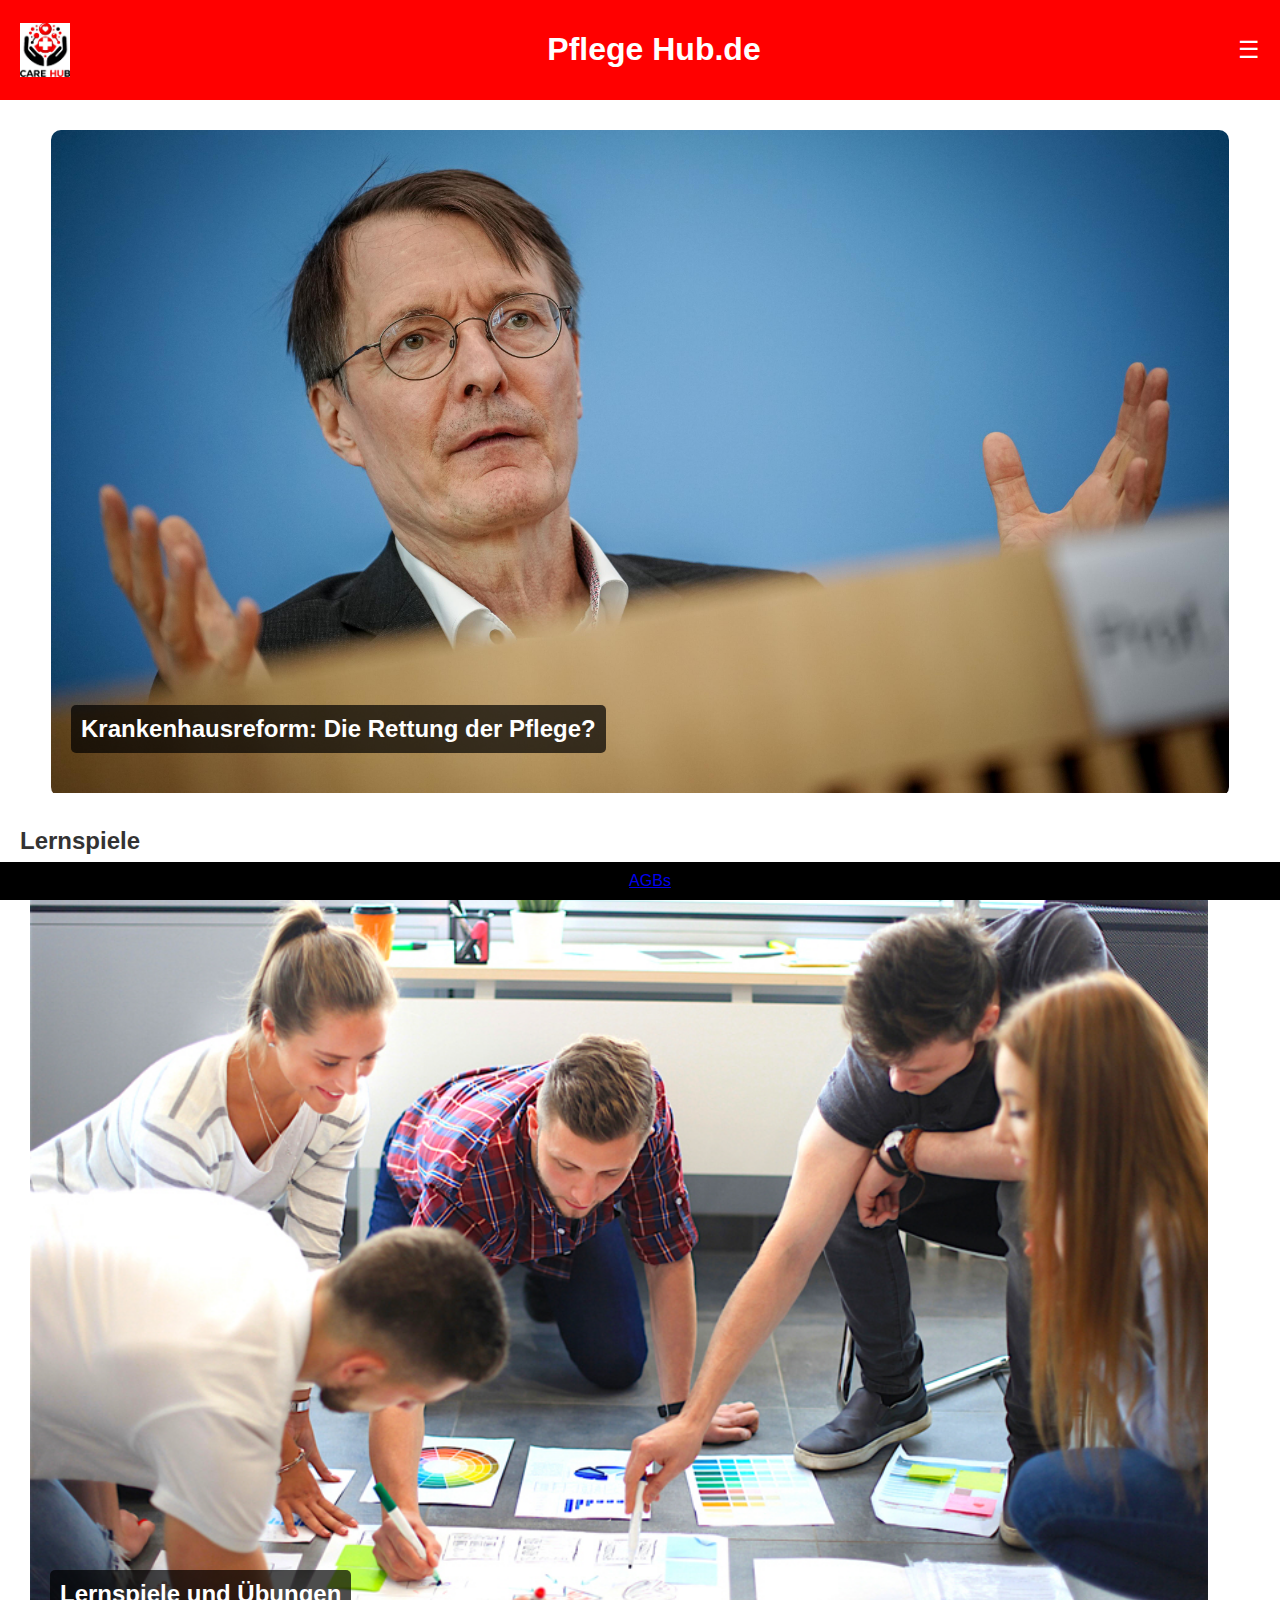
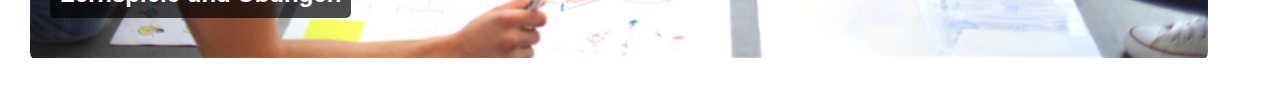
<file: Pflegehub/index.html>
<!DOCTYPE html>
<html lang="de">
<head>
    <meta charset="UTF-8">
    <meta name="viewport" content="width=device-width, initial-scale=1.0">
    <title>Pflegeseite</title>
    <link rel="stylesheet" href="style.css">
</head>
<body>
    <header>
        <img src="Bilder/logo2.JPG" alt="Pflegeseite Logo" class="logo">
        <h1>Pflege Hub.de</h1>
        <nav>
            <a href="#" class="menu-btn" onclick="toggleMenu()">☰</a>
        </nav>
    </header>
    <div id="sidebar" class="sidebar">
        <a href="#" class="close-btn" onclick="toggleMenu()">×</a>
        <a href="news/news.html">News</a>
        <a href="info.html">Info</a>
        <a href="games/menu.html">Spiele und Übungen</a>
    </div>
    <main>
        <section id="articles">
            <div id="article-container"></div>
        </section>
        <section id="games">
            <h2>Lernspiele</h2>
            <div class="game-container" onclick="location.href='games/menu.html'">
                <img src="Bilder/games.jpg" alt="Lernspiele">
                <h3>Lernspiele und Übungen</h3>
            </div>
        </section>
    </main>
    <footer>
        <a href="agb.html">AGBs</a>
    </footer>
    <script src="script.js"></script>
</body>
</html>
</file>
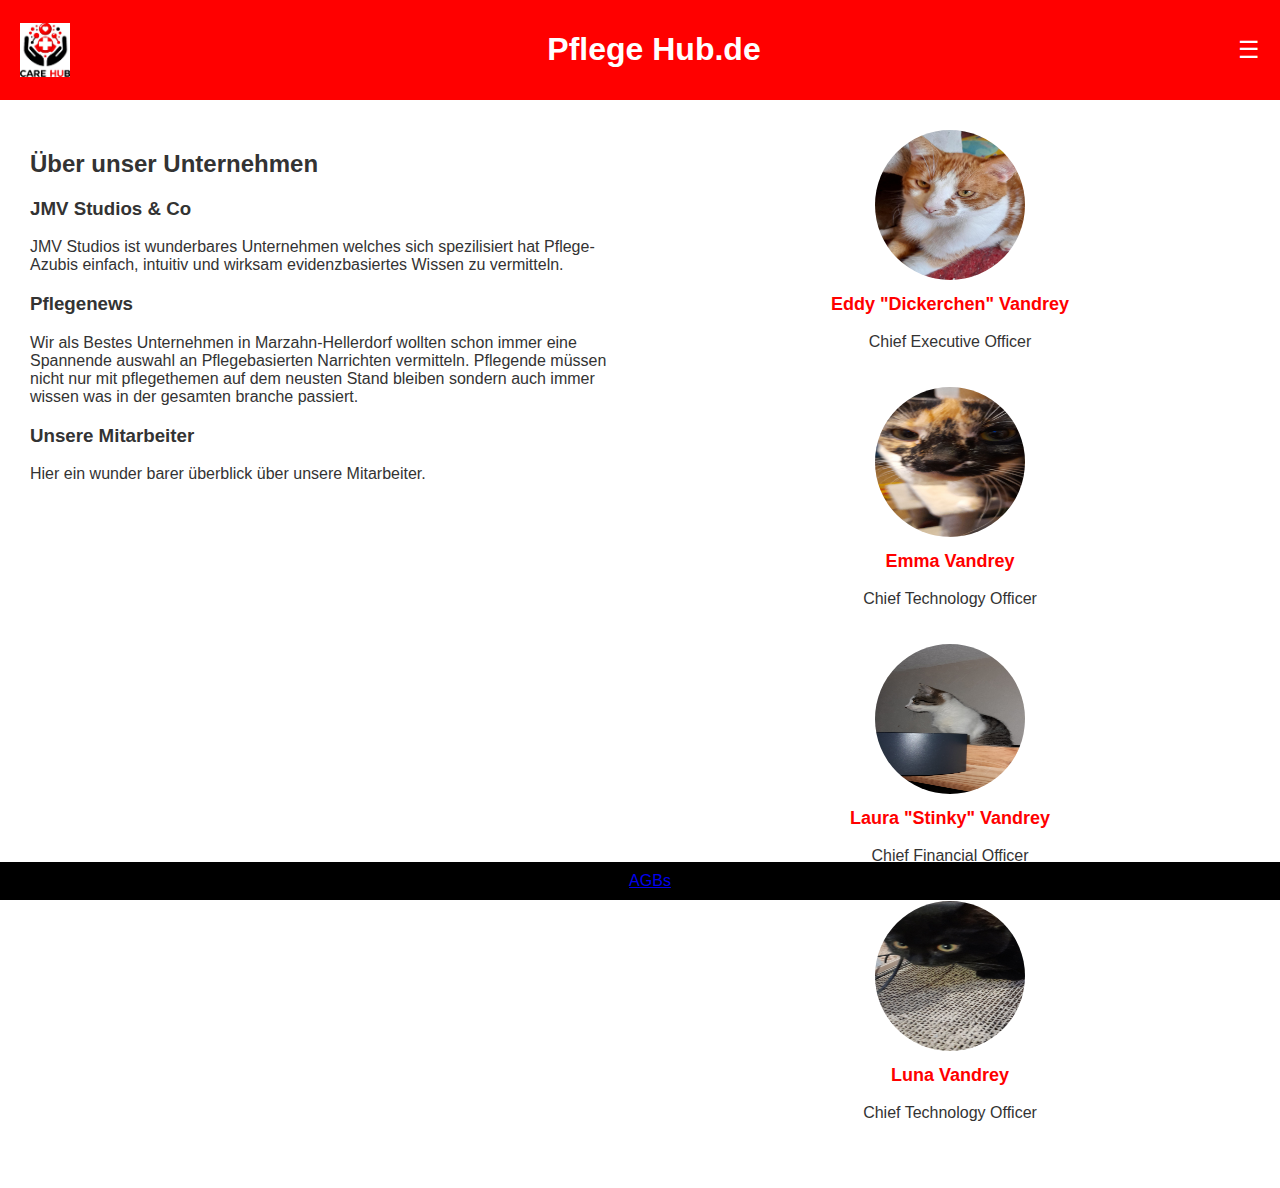
<file: Pflegehub/info.html>
<!DOCTYPE html>
<html lang="de">
<head>
    <meta charset="UTF-8">
    <meta name="viewport" content="width=device-width, initial-scale=1.0">
    <title>Pflegeseite Info</title>
    <link rel="stylesheet" href="style2.css">
</head>
<body>
    <header>
        <img src="Bilder/logo2.JPG" alt="Pflege Hub.de" class="logo">
        <h1>Pflege Hub.de</h1>
        <nav>
            <a href="#" class="menu-btn" onclick="toggleMenu()">☰</a>
        </nav>
    </header>
    <div id="sidebar" class="sidebar">
        <a href="#" class="close-btn" onclick="toggleMenu()">×</a>
        <a href="news/news.html">News</a>
        <a href="games/menu.html">Spiele und Übungen</a>
        <a href="index.html">Hauptmenü</a>
    </div>
    <main>
        <section id="company-info">
            <div class="text-section">
                <h2>Über unser Unternehmen</h2>
                <h3>JMV Studios & Co</h3>
                <p>JMV Studios ist wunderbares Unternehmen welches sich spezilisiert hat Pflege-Azubis einfach, intuitiv und wirksam evidenzbasiertes Wissen zu vermitteln.</p>
                <h3>Pflegenews</h3>
                <p>Wir als Bestes Unternehmen in Marzahn-Hellerdorf wollten schon immer eine Spannende auswahl an Pflegebasierten Narrichten vermitteln. Pflegende müssen nicht nur mit pflegethemen auf dem neusten Stand bleiben sondern auch immer wissen was in der gesamten branche passiert.</p>
                <h3>Unsere Mitarbeiter</h3>
                <p>Hier ein wunder barer überblick über unsere Mitarbeiter.</p>
            </div>
            <div class="staff-section">
                <div class="staff-member">
                    <img src="Bilder/Eddy.jpg" alt="Eddy">
                    <h3>Eddy "Dickerchen" Vandrey</h3>
                    <p>Chief Executive Officer</p>
                </div>
                <div class="staff-member">
                    <img src="Bilder/Emma.jpg" alt="Mitarbeiter 2">
                    <h3>Emma Vandrey</h3>
                    <p>Chief Technology Officer</p>
                </div>
                <div class="staff-member">
                    <img src="Bilder/Stinky.jpg" alt="Mitarbeiter 3">
                    <h3>Laura "Stinky" Vandrey</h3>
                    <p>Chief Financial Officer</p>
                </div>
                <div class="staff-member">
                    <img src="Bilder/Luna.jpg" alt="Mitarbeiter 4">
                    <h3>Luna Vandrey</h3>
                    <p>Chief Technology Officer</p>
                </div>
            </div>
        </section>
    </main>
    <footer>
        <a href="agb.html">AGBs</a>
    </footer>
    <script src="script.js"></script>
</body>
</html>
</file>
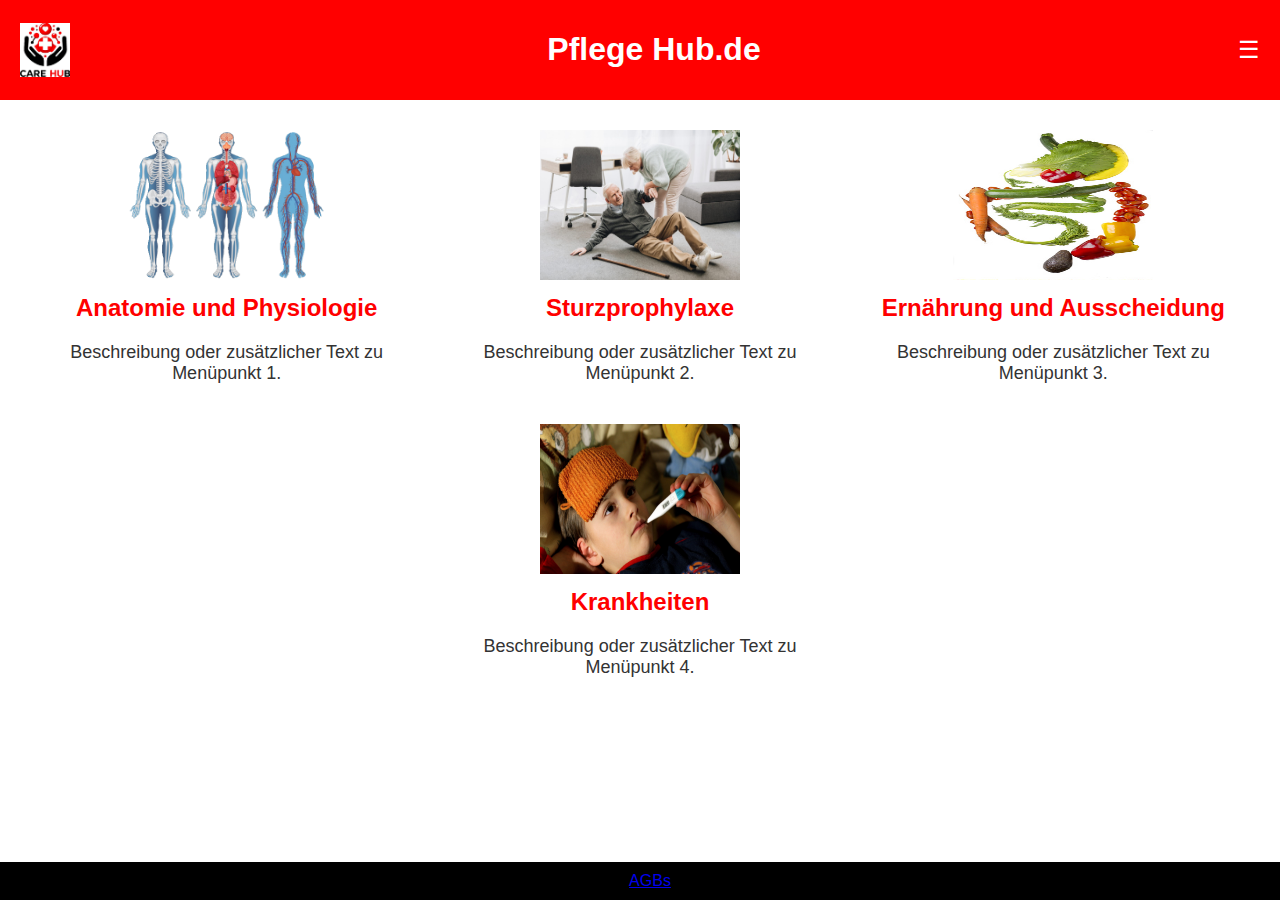
<file: Pflegehub/games/menu.html>
<!DOCTYPE html>
<html lang="de">
<head>
    <meta charset="UTF-8">
    <meta name="viewport" content="width=device-width, initial-scale=1.0">
    <title>Pflegeseite Menü</title>
    <link rel="stylesheet" href="style.css">
</head>
<body>
    <header>
        <img src="../Bilder/logo2.JPG" alt="Pflege Hub.de" class="logo">
        <h1>Pflege Hub.de</h1>
        <nav>
            <a href="#" class="menu-btn" onclick="toggleMenu()">☰</a>
        </nav>
    </header>
    <div id="sidebar" class="sidebar">
        <a href="#" class="close-btn" onclick="toggleMenu()">×</a>
        <a href="../news/news.html">News</a>
        <a href="../info.html">Info</a>
        <a href="../index.html">Hauptmenü</a>
    </div>
    <main>
        <section id="menu">
            <div class="menu-item" onclick="location.href='menu1.html'">
                <img src="../Bilder/menu1.PNG" alt="Menüpunkt 1">
                <h3>Anatomie und Physiologie</h3>
                <p>Beschreibung oder zusätzlicher Text zu Menüpunkt 1.</p>
            </div>
            <div class="menu-item" onclick="location.href='menu2.html'">
                <img src="../Bilder/menu2.jpg" alt="Menüpunkt 2">
                <h3>Sturzprophylaxe</h3>
                <p>Beschreibung oder zusätzlicher Text zu Menüpunkt 2.</p>
            </div>
            <div class="menu-item" onclick="location.href='menu3.html'">
                <img src="../Bilder/menu3.jpg" alt="Menüpunkt 3">
                <h3>Ernährung und Ausscheidung</h3>
                <p>Beschreibung oder zusätzlicher Text zu Menüpunkt 3.</p>
            </div>
            <div class="menu-item" onclick="location.href='menu4.html'">
                <img src="../Bilder/menu4.jpg" alt="Menüpunkt 4">
                <h3>Krankheiten</h3>
                <p>Beschreibung oder zusätzlicher Text zu Menüpunkt 4.</p>
            </div>
        </section>
    </main>
    <footer>
        <a href="../agb.html">AGBs</a>
    </footer>
    <script src="script.js"></script>
</body>
</html>
</file>
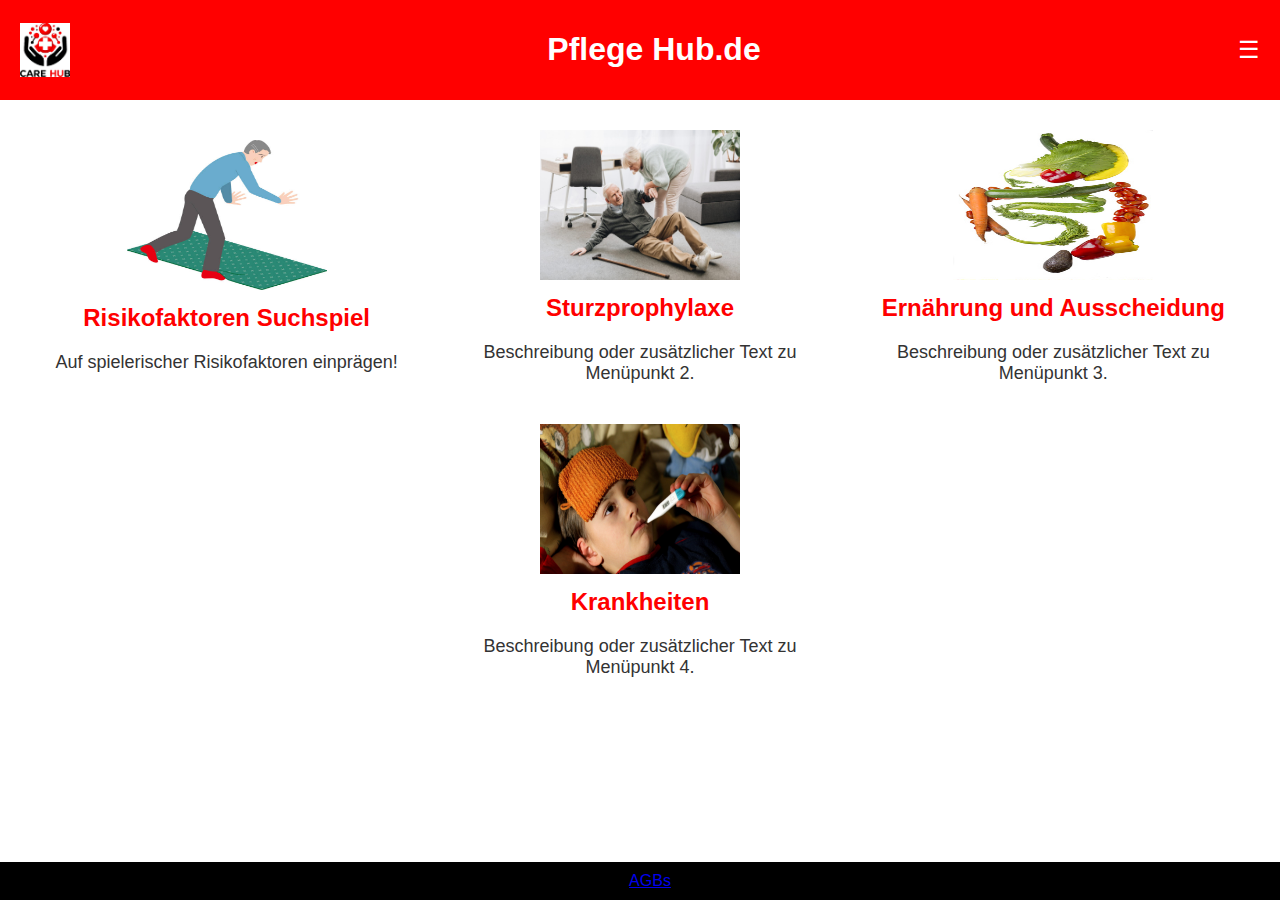
<file: Pflegehub/games/menu2.html>
<!DOCTYPE html>
<html lang="de">
<head>
    <meta charset="UTF-8">
    <meta name="viewport" content="width=device-width, initial-scale=1.0">
    <title>Pflegeseite Menü</title>
    <link rel="stylesheet" href="style.css">
</head>
<body>
    <header>
        <img src="../Bilder/logo2.JPG" alt="Pflege Hub.de" class="logo">
        <h1>Pflege Hub.de</h1>
        <nav>
            <a href="#" class="menu-btn" onclick="toggleMenu()">☰</a>
        </nav>
    </header>
    <div id="sidebar" class="sidebar">
        <a href="#" class="close-btn" onclick="toggleMenu()">×</a>
        <a href="../news/news.html">News</a>
        <a href="../info.html">Info</a>
        <a href="../index.html">Hauptmenü</a>
        <a href="menu.html">Spiele und Übungen</a>
    </div>
    <main>
        <section id="menu">
            <div class="menu-item" onclick="location.href='game1.html'">
                <img src="../Bilder/sturz1.jpg" alt="Menüpunkt 1">
                <h3>Risikofaktoren Suchspiel</h3>
                <p>Auf spielerischer Risikofaktoren einprägen!</p>
            </div>
            <div class="menu-item" onclick="location.href='menu2.html'">
                <img src="../Bilder/menu2.jpg" alt="Menüpunkt 2">
                <h3>Sturzprophylaxe</h3>
                <p>Beschreibung oder zusätzlicher Text zu Menüpunkt 2.</p>
            </div>
            <div class="menu-item" onclick="location.href='menu3.html'">
                <img src="../Bilder/menu3.jpg" alt="Menüpunkt 3">
                <h3>Ernährung und Ausscheidung</h3>
                <p>Beschreibung oder zusätzlicher Text zu Menüpunkt 3.</p>
            </div>
            <div class="menu-item" onclick="location.href='menu4.html'">
                <img src="../Bilder/menu4.jpg" alt="Menüpunkt 4">
                <h3>Krankheiten</h3>
                <p>Beschreibung oder zusätzlicher Text zu Menüpunkt 4.</p>
            </div>
        </section>
    </main>
    <footer>
        <a href="../agb.html">AGBs</a>
    </footer>
    <script src="script.js"></script>
</body>
</html>
</file>
<file: Pflegehub/style.css>
body {
    font-family: Arial, sans-serif;
    margin: 0;
    padding: 0;
    background-color: #ffffff;
    color: #333;
    overflow-x: hidden; 
}
header {
    background-color: #ff0000;
    color: white;
    padding: 10px 20px;
    display: flex;
    justify-content: space-between;
    align-items: center;
    position: relative;
    z-index: 1;
}
.logo {
    width: 50px;
}
nav {
    display: flex;
}
.menu-btn {
    font-size: 24px;
    cursor: pointer;
    color: white;
    text-decoration: none;
}
.sidebar {
    height: 100%;
    width: 0;
    position: fixed;
    top: 0;
    right: 0;
    z-index: 2; /* Setzt die Sidebar über den restlichen Inhalt */
    background-color: rgba(0, 0, 0, 0.8); /* Tertiäre (schwarze) Hintergrundfarbe mit Transparenz */
    overflow-x: hidden;
    transition: 0.5s;
    padding-top: 60px;
}
.sidebar a {
    padding: 10px 15px;
    text-decoration: none;
    font-size: 18px; /* Größere Schrift für das Menü */
    color: white;
    display: block;
    transition: 0.3s;
}
.sidebar a:hover {
    background-color: #575757;
}
.close-btn {
    position: absolute;
    top: 20px;
    right: 25px;
    font-size: 36px;
}
main {
    padding: 20px;
}
footer {
    background-color: #000000; /* Schwarzer Hintergrund für Footer */
    color: white;
    text-align: center;
    padding: 10px;
    position: fixed;
    bottom: 0;
    width: 100%;
}
#articles {
    margin-bottom: 20px;
}
#article-container {
    display: flex;
    justify-content: center;
    align-items: center;
    flex-wrap: wrap;
}
.article {
    position: relative;
    margin: 10px;
    border-radius: 10px;
    overflow: hidden;
    cursor: pointer;
    max-width: 95%; /* Maximale Breite des Bildes */
}
.article img {
    width: 100%;
    height: auto;
}
.article h3 {
    position: absolute;
    bottom: 20px;
    left: 20px;
    font-size: 24px;
    color: white;
    background-color: rgba(0, 0, 0, 0.7); /* Schwarzer Hintergrund mit Transparenz */
    padding: 10px;
    border-radius: 5px;
}
#games {
    margin-top: 20px;
}
.game-container {
    position: relative;
    margin: 10px;
    border-radius: 10px;
    overflow: hidden;
    cursor: pointer;
    max-width: 95%; /* Maximale Breite des Bildes */
}
.game-container img {
    width: 100%;
    height: auto;
}
.game-container h3, .game-container p {
    position: absolute;
    bottom: 20px;
    left: 20px;
    color: white;
    background-color: rgba(0, 0, 0, 0.7); /* Schwarzer Hintergrund mit Transparenz */
    padding: 10px;
    border-radius: 5px;
    font-size: 24px;
}
</file>
<file: Pflegehub/style2.css>
body {
    font-family: Arial, sans-serif;
    margin: 0;
    padding: 0;
    background-color: #ffffff; /* Weißer Hintergrund */
    color: #333;
    overflow-x: hidden; /* Verhindert horizontales Scrollen */
}
header {
    background-color: #ff0000; /* Roter Hintergrund für Header */
    color: white;
    padding: 10px 20px;
    display: flex;
    justify-content: space-between;
    align-items: center;
    position: relative;
    z-index: 1;
}
.logo {
    width: 50px;
}
nav {
    display: flex;
}
.menu-btn {
    font-size: 24px; /* Größere Schrift für die drei Punkte */
    cursor: pointer;
    color: white;
    text-decoration: none;
}
.sidebar {
    height: 100%;
    width: 0;
    position: fixed;
    top: 0;
    right: 0;
    z-index: 2; /* Setzt die Sidebar über den restlichen Inhalt */
    background-color: rgba(0, 0, 0, 0.8); /* Tertiäre (schwarze) Hintergrundfarbe mit Transparenz */
    overflow-x: hidden;
    transition: 0.5s;
    padding-top: 60px;
}
.sidebar a {
    padding: 10px 15px;
    text-decoration: none;
    font-size: 18px; /* Größere Schrift für das Menü */
    color: white;
    display: block;
    transition: 0.3s;
}
.sidebar a:hover {
    background-color: #575757;
}
.close-btn {
    position: absolute;
    top: 20px;
    right: 25px;
    font-size: 36px;
}
main {
    padding: 20px;
}
footer {
    background-color: #000000; /* Schwarzer Hintergrund für Footer */
    color: white;
    text-align: center;
    padding: 10px;
    position: fixed;
    bottom: 0;
    width: 100%;
}
#company-info {
    display: flex;
    justify-content: space-between;
    flex-wrap: wrap;
}
.text-section {
    flex: 1 1 45%;
    margin: 10px;
}
.staff-section {
    flex: 1 1 45%;
    margin: 10px;
    display: flex;
    flex-direction: column;
    align-items: center;
}
.staff-member {
    margin-bottom: 20px;
    text-align: center;
}
.staff-member img {
    width: 150px; /* Begrenzte Breite der Bilder */
    height: 150px; /* Begrenzte Höhe der Bilder */
    border-radius: 50%;
}
.staff-member h3 {
    margin-top: 10px;
    font-size: 18px; /* Größere Schrift für Titel */
    color: #ff0000;
}
.staff-member p {
    font-size: 16px; /* Größere Schrift für Text */
    color: #333;
}
@media (max-width: 768px) {
    .text-section, .staff-section {
        flex: 1 1 100%;
        text-align: center;
    }
    .staff-section {
        margin-top: 20px;
    }
}
</file>
<file: Pflegehub/games/style.css>
body {
    font-family: Arial, sans-serif;
    margin: 0;
    padding: 0;
    background-color: #ffffff; /* Weißer Hintergrund */
    color: #333;
    overflow-x: hidden; /* Verhindert horizontales Scrollen */
    text-align: center; /* Zentriert den gesamten Text */
}
header {
    background-color: #ff0000; /* Roter Hintergrund für Header */
    color: white;
    padding: 10px 20px;
    display: flex;
    justify-content: space-between;
    align-items: center;
    position: relative;
    z-index: 1;
}
.logo {
    width: 50px;
}
nav {
    display: flex;
}
.menu-btn {
    font-size: 24px; /* Größere Schrift für die drei Punkte */
    cursor: pointer;
    color: white;
    text-decoration: none;
}
.sidebar {
    height: 100%;
    width: 0;
    position: fixed;
    top: 0;
    right: 0;
    z-index: 2; /* Setzt die Sidebar über den restlichen Inhalt */
    background-color: rgba(0, 0, 0, 0.8); /* Tertiäre (schwarze) Hintergrundfarbe mit Transparenz */
    overflow-x: hidden;
    transition: 0.5s;
    padding-top: 60px;
}
.sidebar a {
    padding: 10px 15px;
    text-decoration: none;
    font-size: 18px; /* Größere Schrift für das Menü */
    color: white;
    display: block;
    transition: 0.3s;
}
.sidebar a:hover {
    background-color: #575757;
}
.close-btn {
    position: absolute;
    top: 20px;
    right: 25px;
    font-size: 36px;
}
main {
    padding: 20px;
}
footer {
    background-color: #000000; /* Schwarzer Hintergrund für Footer */
    color: white;
    text-align: center;
    padding: 10px;
    position: fixed;
    bottom: 0;
    width: 100%;
}
#menu {
    display: flex;
    flex-wrap: wrap;
    justify-content: center;
    align-items: center;
}
.menu-item {
    position: relative;
    margin: 10px;
    border-radius: 10px;
    overflow: hidden;
    cursor: pointer;
    flex: 1 1 calc(33.333% - 20px); /* Für Querformat: 3 Bilder auf einer Höhe */
    max-width: calc(33.333% - 20px);
    text-align: center;
}
.menu-item img {
    width: 200px; /* Feste Breite der Bilder */
    height: 150px; /* Feste Höhe der Bilder */
    margin: 0 auto; /* Zentriert die Bilder */
}
.menu-item h3 {
    font-size: 24px; /* Größere Schrift für Titel */
    margin: 10px 0;
    color: #ff0000; /* Rot für Titel */
}
.menu-item p {
    font-size: 18px; /* Größere Schrift für Text */
    color: #333;
    margin: 10px 0;
    padding: 10px;
}
@media (max-width: 768px) {
    .menu-item {
        flex: 1 1 100%; /* Für Hochformat: 1 Bild pro Zeile */
        max-width: 100%;
    }
}
</file>
